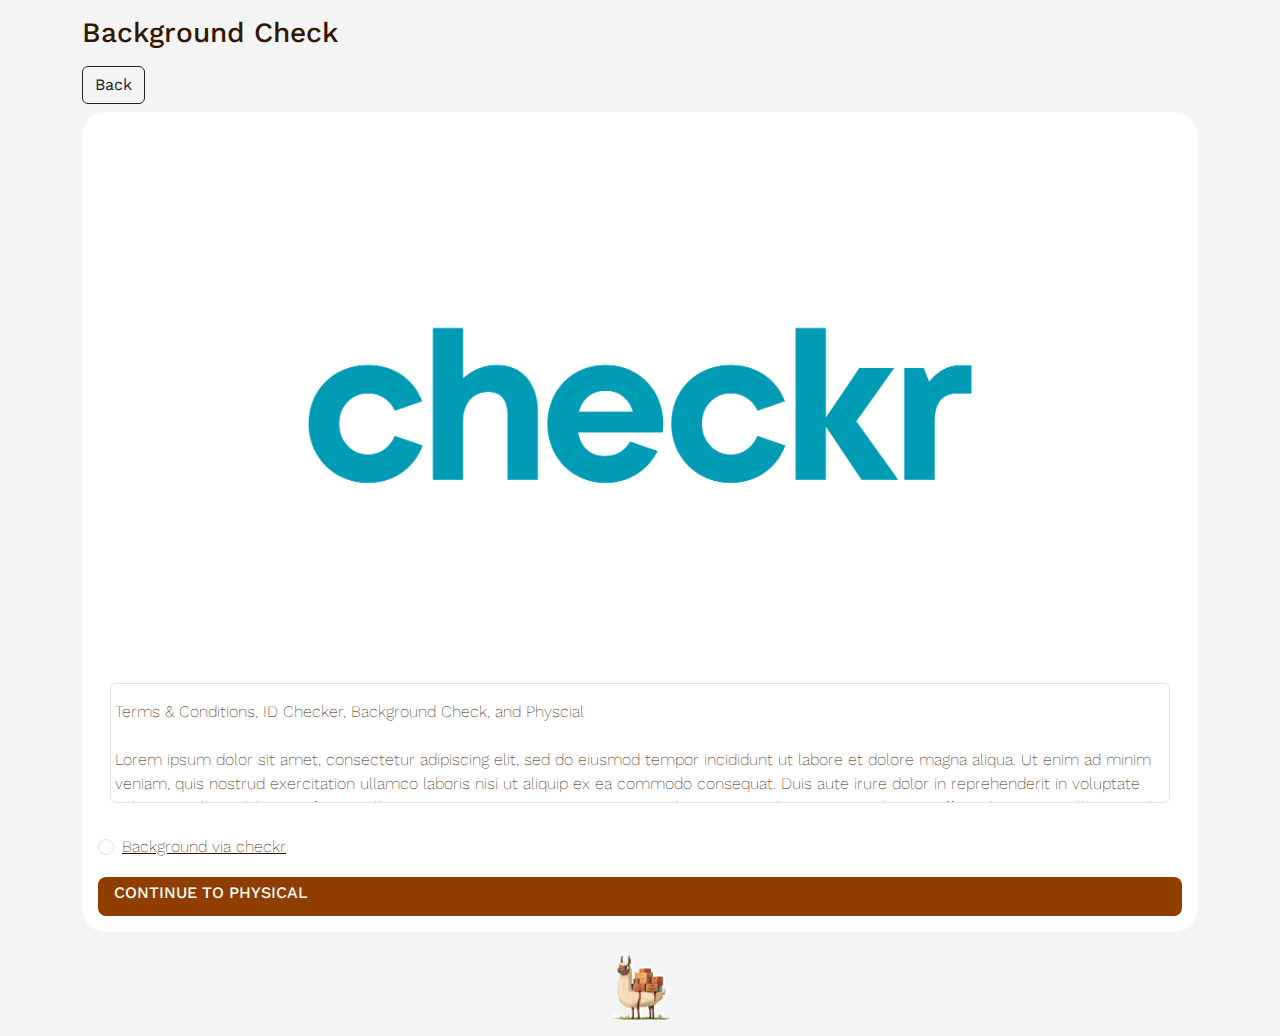
<file: background-check.html>
<!doctype html>
<html lang="en">
<head>
<meta charset="utf-8">
<meta name="viewport" content="width=device-width, initial-scale=1">
<title>Lloading Llamas</title>
<link rel="preconnect" href="https://fonts.googleapis.com">
<link rel="preconnect" href="https://fonts.gstatic.com" crossorigin>
<link href="https://fonts.googleapis.com/css2?family=Lilita+One&family=Work+Sans:ital,wght@0,100..900;1,100..900&display=swap" rel="stylesheet">
<link href="https://cdn.jsdelivr.net/npm/bootstrap@5.3.3/dist/css/bootstrap.min.css" rel="stylesheet" integrity="sha384-QWTKZyjpPEjISv5WaRU9OFeRpok6YctnYmDr5pNlyT2bRjXh0JMhjY6hW+ALEwIH" crossorigin="anonymous">
<link rel="stylesheet" href="css/stylesheet.css">
</head>
<body>
<nav class="topnav" id="sidebar-menu">

</nav>
<div class="container-sm" id="main">
    <h3 class="mb-3 mt-3">Background Check</h3>
    <a href="conditions.html"><button type="button" class="btn btn-outline-dark mb-2">Back</button></a>
    <section class="card1 p-3 mb-3">
        
        <div class="container">
            
            <img src="imgs/checkr.png" width="100%" alt="checkr logo">
            <div class="container t_c_scroll pt-3 mb-3">
                <p>Terms & Conditions, ID Checker, Background Check, and 
                    Physcial <br><br>
                    
                    Lorem ipsum dolor sit amet, consectetur adipiscing elit, sed do eiusmod tempor incididunt ut labore et dolore magna aliqua. Ut enim ad minim veniam, quis nostrud exercitation ullamco laboris nisi ut aliquip ex ea commodo consequat. Duis aute irure dolor in reprehenderit in voluptate velit esse cillum dolore eu fugiat nulla pariatur. Excepteur sint occaecat cupidatat non proident, sunt in culpa qui officia deserunt mollit anim id est laborum.
                    
                    Lorem ipsum dolor sit amet, consectetur adipiscing elit, sed do eiusmod tempor incididunt ut labore et dolore magna aliqua. Ut enim ad minim veniam, quis nostrud exercitation ullamco laboris nisi ut aliquip ex ea commodo consequat. Duis aute irure dolor in reprehenderit in voluptate velit esse cillum dolore eu fugiat nulla pariatur. Excepteur sint occaecat cupidatat non proident, sunt in culpa qui officia deserunt mollit anim id est laborum.
                    
                    Lorem ipsum dolor sit amet, consectetur adipiscing elit, sed do eiusmod tempor incididunt ut labore et dolore magna aliqua. Ut enim ad minim veniam, quis nostrud exercitation ullamco laboris nisi ut aliquip ex ea commodo consequat. Duis aute irure dolor in reprehenderit in voluptate velit esse cillum dolore eu fugiat nulla pariatur. Excepteur sint occaecat cupidatat non proident, sunt in culpa qui officia deserunt mollit anim id est laborum.
                    
                    Lorem ipsum dolor sit amet, consectetur adipiscing elit, sed do eiusmod tempor incididunt ut labore et dolore magna aliqua. Ut enim ad minim veniam, quis nostrud exercitation ullamco laboris nisi ut aliquip ex ea commodo consequat. Duis aute irure dolor in reprehenderit in voluptate velit esse cillum dolore eu fugiat nulla pariatur. Excepteur sint occaecat cupidatat non proident, sunt in culpa qui officia deserunt mollit anim id est laborum.
    
                </p>
            </div> 
            
        </div>   
        
        <div class="form-check pt-3 pb-3">
            <input class="form-check-input" type="radio" name="flexRadioDefault" id="flexRadioDefault1">
            <label class="form-check-label" for="flexRadioDefault1">
              Background via checkr 
            </label>
        </div>
        <a href="physical.html">
            <div class="container" id="verify-id">
                <h6>
                    CONTINUE TO PHYSICAL
                </h6>
            </div>
        </a>
        
    
    </section>    
    <div class="container d-flex justify-content-center mb-2">
        <div >
            <img src="imgs/mun7144_a_llama_illustration_for_a_moving_app._white_background_26ef4bb9-0df5-45f0-b35f-1cc5810c7a04 1.png" alt="Lloading Llama with boxes" width="80px">
        </div>
    </div> 
</div>


<script src="https://cdn.jsdelivr.net/npm/bootstrap@5.3.3/dist/js/bootstrap.bundle.min.js" integrity="sha384-YvpcrYf0tY3lHB60NNkmXc5s9fDVZLESaAA55NDzOxhy9GkcIdslK1eN7N6jIeHz" crossorigin="anonymous"></script>
<script src="https://cdn.jsdelivr.net/npm/@popperjs/core@2.11.8/dist/umd/popper.min.js" integrity="sha384-I7E8VVD/ismYTF4hNIPjVp/Zjvgyol6VFvRkX/vR+Vc4jQkC+hVqc2pM8ODewa9r" crossorigin="anonymous"></script>
<script src="https://cdn.jsdelivr.net/npm/bootstrap@5.3.3/dist/js/bootstrap.min.js" integrity="sha384-0pUGZvbkm6XF6gxjEnlmuGrJXVbNuzT9qBBavbLwCsOGabYfZo0T0to5eqruptLy" crossorigin="anonymous"></script>
</body>
</html>
</file>
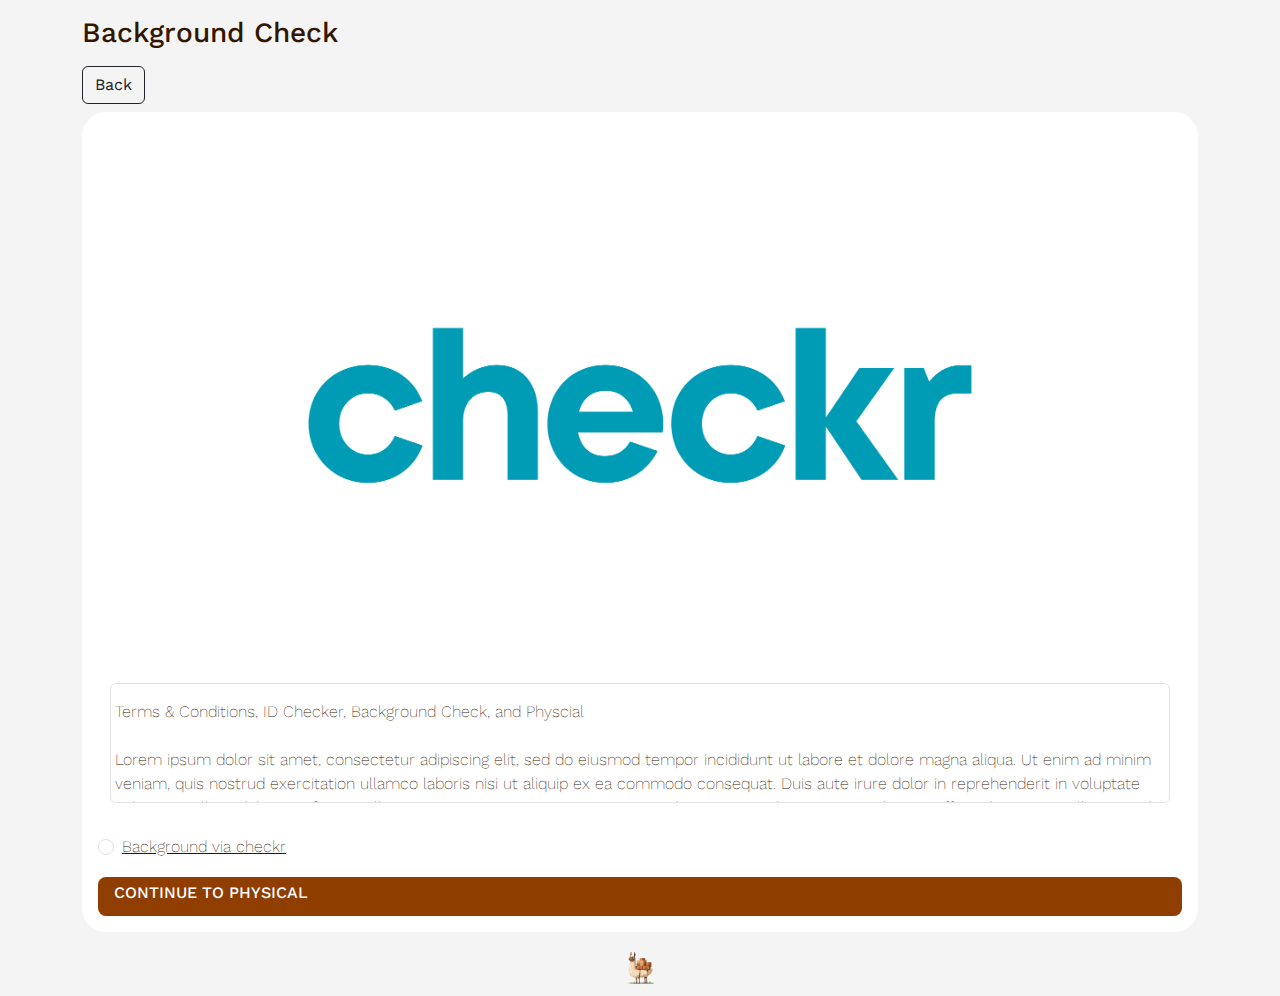
<file: background.html>
<!doctype html>
<html lang="en">
<head>
<meta charset="utf-8">
<meta name="viewport" content="width=device-width, initial-scale=1">
<title>Lloading Llamas</title>
<link rel="preconnect" href="https://fonts.googleapis.com">
<link rel="preconnect" href="https://fonts.gstatic.com" crossorigin>
<link href="https://fonts.googleapis.com/css2?family=Lilita+One&family=Work+Sans:ital,wght@0,100..900;1,100..900&display=swap" rel="stylesheet">
<link href="https://cdn.jsdelivr.net/npm/bootstrap@5.3.3/dist/css/bootstrap.min.css" rel="stylesheet" integrity="sha384-QWTKZyjpPEjISv5WaRU9OFeRpok6YctnYmDr5pNlyT2bRjXh0JMhjY6hW+ALEwIH" crossorigin="anonymous">
<link rel="stylesheet" href="css/stylesheet.css">
</head>
<body>
<nav class="topnav" id="sidebar-menu">

</nav>
<div class="container-sm" id="main">
    <h3 class="mb-3 mt-3">Background Check</h3>
    <a href="upload-id.html"><button type="button" class="btn btn-outline-dark mb-2">Back</button></a>
    <section class="card1 p-3 mb-3">
        
        <div class="container">
            
            <img src="imgs/checkr.png" width="100%" alt="checkr logo">
            <div class="container t_c_scroll pt-3 mb-3">
                <p>Terms & Conditions, ID Checker, Background Check, and 
                    Physcial <br><br>
                    
                    Lorem ipsum dolor sit amet, consectetur adipiscing elit, sed do eiusmod tempor incididunt ut labore et dolore magna aliqua. Ut enim ad minim veniam, quis nostrud exercitation ullamco laboris nisi ut aliquip ex ea commodo consequat. Duis aute irure dolor in reprehenderit in voluptate velit esse cillum dolore eu fugiat nulla pariatur. Excepteur sint occaecat cupidatat non proident, sunt in culpa qui officia deserunt mollit anim id est laborum.
                    
                    Lorem ipsum dolor sit amet, consectetur adipiscing elit, sed do eiusmod tempor incididunt ut labore et dolore magna aliqua. Ut enim ad minim veniam, quis nostrud exercitation ullamco laboris nisi ut aliquip ex ea commodo consequat. Duis aute irure dolor in reprehenderit in voluptate velit esse cillum dolore eu fugiat nulla pariatur. Excepteur sint occaecat cupidatat non proident, sunt in culpa qui officia deserunt mollit anim id est laborum.
                    
                    Lorem ipsum dolor sit amet, consectetur adipiscing elit, sed do eiusmod tempor incididunt ut labore et dolore magna aliqua. Ut enim ad minim veniam, quis nostrud exercitation ullamco laboris nisi ut aliquip ex ea commodo consequat. Duis aute irure dolor in reprehenderit in voluptate velit esse cillum dolore eu fugiat nulla pariatur. Excepteur sint occaecat cupidatat non proident, sunt in culpa qui officia deserunt mollit anim id est laborum.
                    
                    Lorem ipsum dolor sit amet, consectetur adipiscing elit, sed do eiusmod tempor incididunt ut labore et dolore magna aliqua. Ut enim ad minim veniam, quis nostrud exercitation ullamco laboris nisi ut aliquip ex ea commodo consequat. Duis aute irure dolor in reprehenderit in voluptate velit esse cillum dolore eu fugiat nulla pariatur. Excepteur sint occaecat cupidatat non proident, sunt in culpa qui officia deserunt mollit anim id est laborum.
    
                </p>
            </div> 
            
        </div>   
        
        <div class="form-check pt-3 pb-3">
            <input class="form-check-input" type="radio" name="flexRadioDefault" id="flexRadioDefault1">
            <label class="form-check-label" for="flexRadioDefault1">
              Background via checkr 
            </label>
        </div>
        <a href="physical.html">
            <div class="container" id="verify-id">
                <h6>
                    CONTINUE TO PHYSICAL
                </h6>
            </div>
        </a>
        
    
    </section>    
    <div class="container d-flex justify-content-center mb-2">
        <div >
            <img src="imgs/mun7144_a_llama_illustration_for_a_moving_app._white_background_26ef4bb9-0df5-45f0-b35f-1cc5810c7a04 1.png" alt="Lloading Llama with boxes" width="40px">
        </div>
    </div> 
</div>


<script src="https://cdn.jsdelivr.net/npm/bootstrap@5.3.3/dist/js/bootstrap.bundle.min.js" integrity="sha384-YvpcrYf0tY3lHB60NNkmXc5s9fDVZLESaAA55NDzOxhy9GkcIdslK1eN7N6jIeHz" crossorigin="anonymous"></script>
<script src="https://cdn.jsdelivr.net/npm/@popperjs/core@2.11.8/dist/umd/popper.min.js" integrity="sha384-I7E8VVD/ismYTF4hNIPjVp/Zjvgyol6VFvRkX/vR+Vc4jQkC+hVqc2pM8ODewa9r" crossorigin="anonymous"></script>
<script src="https://cdn.jsdelivr.net/npm/bootstrap@5.3.3/dist/js/bootstrap.min.js" integrity="sha384-0pUGZvbkm6XF6gxjEnlmuGrJXVbNuzT9qBBavbLwCsOGabYfZo0T0to5eqruptLy" crossorigin="anonymous"></script>
</body>
</html>
</file>
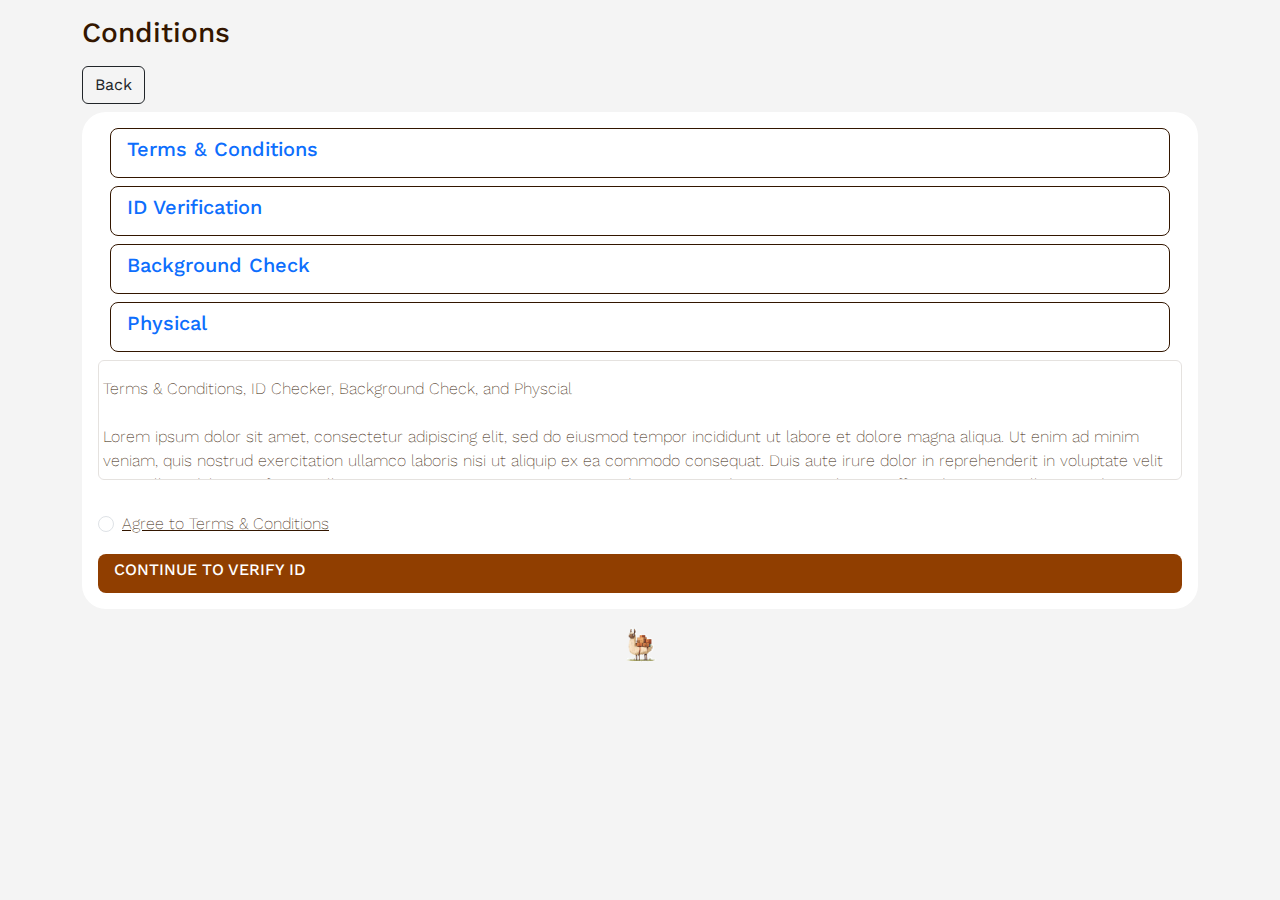
<file: conditions.html>
<!doctype html>
<html lang="en">
<head>
<meta charset="utf-8">
<meta name="viewport" content="width=device-width, initial-scale=1">
<title>Lloading Llamas</title>
<link rel="preconnect" href="https://fonts.googleapis.com">
<link rel="preconnect" href="https://fonts.gstatic.com" crossorigin>
<link href="https://fonts.googleapis.com/css2?family=Lilita+One&family=Work+Sans:ital,wght@0,100..900;1,100..900&display=swap" rel="stylesheet">
<link href="https://cdn.jsdelivr.net/npm/bootstrap@5.3.3/dist/css/bootstrap.min.css" rel="stylesheet" integrity="sha384-QWTKZyjpPEjISv5WaRU9OFeRpok6YctnYmDr5pNlyT2bRjXh0JMhjY6hW+ALEwIH" crossorigin="anonymous">
<link rel="stylesheet" href="css/stylesheet.css">
</head>
<body>
<nav class="topnav" id="sidebar-menu">

</nav>
<div class="container-sm" id="main">
    <h3 class="mb-3 mt-3">Conditions</h3>
    <a href="sign-in.html"><button type="button" class="btn btn-outline-dark mb-2">Back</button></a>
    <section class="card1 p-3 mb-3">
        
        <div class="container btn-term">
            <a href="#">
                <div class="condition-checks">
                <h5>Terms & Conditions</h5>
                </div>
            </a>   
            <a href="#">
                <div class="condition-checks">
                <h5>ID Verification</h5>
                </div>
            </a>   
            <a href="#">
                <div class="condition-checks">
                <h5>Background Check</h5>
                </div>
            </a>   
            <a href="#">
                <div class="condition-checks">
                <h5>Physical</h5>
                </div>
            </a>    
            

    
        </div>   
        <div class="container t_c_scroll pt-3 mb-3">
            <p>Terms & Conditions, ID Checker, Background Check, and 
                Physcial <br><br>
                
                Lorem ipsum dolor sit amet, consectetur adipiscing elit, sed do eiusmod tempor incididunt ut labore et dolore magna aliqua. Ut enim ad minim veniam, quis nostrud exercitation ullamco laboris nisi ut aliquip ex ea commodo consequat. Duis aute irure dolor in reprehenderit in voluptate velit esse cillum dolore eu fugiat nulla pariatur. Excepteur sint occaecat cupidatat non proident, sunt in culpa qui officia deserunt mollit anim id est laborum.
                
                Lorem ipsum dolor sit amet, consectetur adipiscing elit, sed do eiusmod tempor incididunt ut labore et dolore magna aliqua. Ut enim ad minim veniam, quis nostrud exercitation ullamco laboris nisi ut aliquip ex ea commodo consequat. Duis aute irure dolor in reprehenderit in voluptate velit esse cillum dolore eu fugiat nulla pariatur. Excepteur sint occaecat cupidatat non proident, sunt in culpa qui officia deserunt mollit anim id est laborum.
                
                Lorem ipsum dolor sit amet, consectetur adipiscing elit, sed do eiusmod tempor incididunt ut labore et dolore magna aliqua. Ut enim ad minim veniam, quis nostrud exercitation ullamco laboris nisi ut aliquip ex ea commodo consequat. Duis aute irure dolor in reprehenderit in voluptate velit esse cillum dolore eu fugiat nulla pariatur. Excepteur sint occaecat cupidatat non proident, sunt in culpa qui officia deserunt mollit anim id est laborum.
                
                Lorem ipsum dolor sit amet, consectetur adipiscing elit, sed do eiusmod tempor incididunt ut labore et dolore magna aliqua. Ut enim ad minim veniam, quis nostrud exercitation ullamco laboris nisi ut aliquip ex ea commodo consequat. Duis aute irure dolor in reprehenderit in voluptate velit esse cillum dolore eu fugiat nulla pariatur. Excepteur sint occaecat cupidatat non proident, sunt in culpa qui officia deserunt mollit anim id est laborum.

            </p>
        </div> 
        <div class="form-check pt-3 pb-3">
            <input class="form-check-input" type="radio" name="flexRadioDefault" id="flexRadioDefault1">
            <label class="form-check-label" for="flexRadioDefault1">
              Agree to Terms & Conditions
            </label>
        </div>
        <a href="upload-id.html">
            <div class="container" id="verify-id">
                <h6>
                    CONTINUE TO VERIFY ID
                </h6>
            </div>
        </a>
        
    
    </section>    
    <div class="container d-flex justify-content-center mb-2">
        <div >
            <img src="imgs/mun7144_a_llama_illustration_for_a_moving_app._white_background_26ef4bb9-0df5-45f0-b35f-1cc5810c7a04 1.png" alt="Lloading Llama with boxes" width="40px">
        </div>
    </div> 
</div>


<script src="https://cdn.jsdelivr.net/npm/bootstrap@5.3.3/dist/js/bootstrap.bundle.min.js" integrity="sha384-YvpcrYf0tY3lHB60NNkmXc5s9fDVZLESaAA55NDzOxhy9GkcIdslK1eN7N6jIeHz" crossorigin="anonymous"></script>
<script src="https://cdn.jsdelivr.net/npm/@popperjs/core@2.11.8/dist/umd/popper.min.js" integrity="sha384-I7E8VVD/ismYTF4hNIPjVp/Zjvgyol6VFvRkX/vR+Vc4jQkC+hVqc2pM8ODewa9r" crossorigin="anonymous"></script>
<script src="https://cdn.jsdelivr.net/npm/bootstrap@5.3.3/dist/js/bootstrap.min.js" integrity="sha384-0pUGZvbkm6XF6gxjEnlmuGrJXVbNuzT9qBBavbLwCsOGabYfZo0T0to5eqruptLy" crossorigin="anonymous"></script>
</body>
</html>
</file>
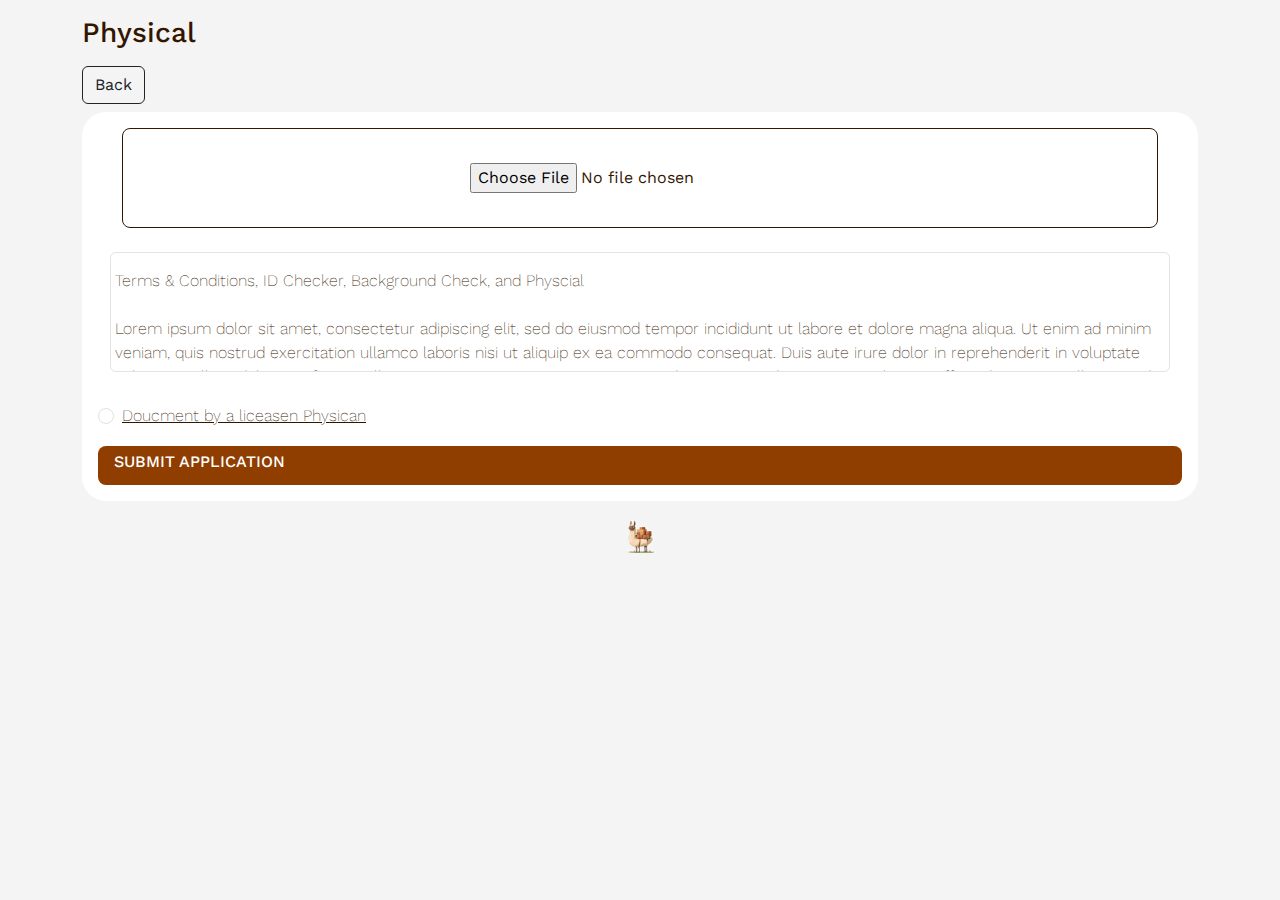
<file: physical.html>
<!doctype html>
<html lang="en">
<head>
<meta charset="utf-8">
<meta name="viewport" content="width=device-width, initial-scale=1">
<title>Lloading Llamas</title>
<link rel="preconnect" href="https://fonts.googleapis.com">
<link rel="preconnect" href="https://fonts.gstatic.com" crossorigin>
<link href="https://fonts.googleapis.com/css2?family=Lilita+One&family=Work+Sans:ital,wght@0,100..900;1,100..900&display=swap" rel="stylesheet">
<link href="https://cdn.jsdelivr.net/npm/bootstrap@5.3.3/dist/css/bootstrap.min.css" rel="stylesheet" integrity="sha384-QWTKZyjpPEjISv5WaRU9OFeRpok6YctnYmDr5pNlyT2bRjXh0JMhjY6hW+ALEwIH" crossorigin="anonymous">
<link rel="stylesheet" href="css/stylesheet.css">
</head>
<body>
<nav class="topnav" id="sidebar-menu">

</nav>
<div class="container-sm" id="main">
    <h3 class="mb-3 mt-3">Physical</h3>
    <a href="background.html"><button type="button" class="btn btn-outline-dark mb-2">Back</button></a>
    <section class="card1 p-3 mb-3">
        
        <div class="container">
            
            <div class="container">
            
                <div class="file-upload d-flex justify-content-center align-items-center">
                    <input type="file" accept="image/*" capture="environment" id="img-upload">
                </div>
                
            </div>   
            <div class="container t_c_scroll pt-3 mb-3">
                <p>Terms & Conditions, ID Checker, Background Check, and 
                    Physcial <br><br>
                    
                    Lorem ipsum dolor sit amet, consectetur adipiscing elit, sed do eiusmod tempor incididunt ut labore et dolore magna aliqua. Ut enim ad minim veniam, quis nostrud exercitation ullamco laboris nisi ut aliquip ex ea commodo consequat. Duis aute irure dolor in reprehenderit in voluptate velit esse cillum dolore eu fugiat nulla pariatur. Excepteur sint occaecat cupidatat non proident, sunt in culpa qui officia deserunt mollit anim id est laborum.
                    
                    Lorem ipsum dolor sit amet, consectetur adipiscing elit, sed do eiusmod tempor incididunt ut labore et dolore magna aliqua. Ut enim ad minim veniam, quis nostrud exercitation ullamco laboris nisi ut aliquip ex ea commodo consequat. Duis aute irure dolor in reprehenderit in voluptate velit esse cillum dolore eu fugiat nulla pariatur. Excepteur sint occaecat cupidatat non proident, sunt in culpa qui officia deserunt mollit anim id est laborum.
                    
                    Lorem ipsum dolor sit amet, consectetur adipiscing elit, sed do eiusmod tempor incididunt ut labore et dolore magna aliqua. Ut enim ad minim veniam, quis nostrud exercitation ullamco laboris nisi ut aliquip ex ea commodo consequat. Duis aute irure dolor in reprehenderit in voluptate velit esse cillum dolore eu fugiat nulla pariatur. Excepteur sint occaecat cupidatat non proident, sunt in culpa qui officia deserunt mollit anim id est laborum.
                    
                    Lorem ipsum dolor sit amet, consectetur adipiscing elit, sed do eiusmod tempor incididunt ut labore et dolore magna aliqua. Ut enim ad minim veniam, quis nostrud exercitation ullamco laboris nisi ut aliquip ex ea commodo consequat. Duis aute irure dolor in reprehenderit in voluptate velit esse cillum dolore eu fugiat nulla pariatur. Excepteur sint occaecat cupidatat non proident, sunt in culpa qui officia deserunt mollit anim id est laborum.
    
                </p>
            </div> 
            
        </div>   
        
        <div class="form-check pt-3 pb-3">
            <input class="form-check-input" type="radio" name="flexRadioDefault" id="flexRadioDefault1">
            <label class="form-check-label" for="flexRadioDefault1">
              Doucment by a liceasen Physican 
            </label>
        </div>
        <a href="index.html">
            <div class="container" id="verify-id">
                <h6>
                    SUBMIT APPLICATION
                </h6>
            </div>
        </a>
        
    
    </section>    
    <div class="container d-flex justify-content-center mb-2">
        <div >
            <img src="imgs/mun7144_a_llama_illustration_for_a_moving_app._white_background_26ef4bb9-0df5-45f0-b35f-1cc5810c7a04 1.png" alt="Lloading Llama with boxes" width="40px">
        </div>
    </div> 
</div>


<script src="https://cdn.jsdelivr.net/npm/bootstrap@5.3.3/dist/js/bootstrap.bundle.min.js" integrity="sha384-YvpcrYf0tY3lHB60NNkmXc5s9fDVZLESaAA55NDzOxhy9GkcIdslK1eN7N6jIeHz" crossorigin="anonymous"></script>
<script src="https://cdn.jsdelivr.net/npm/@popperjs/core@2.11.8/dist/umd/popper.min.js" integrity="sha384-I7E8VVD/ismYTF4hNIPjVp/Zjvgyol6VFvRkX/vR+Vc4jQkC+hVqc2pM8ODewa9r" crossorigin="anonymous"></script>
<script src="https://cdn.jsdelivr.net/npm/bootstrap@5.3.3/dist/js/bootstrap.min.js" integrity="sha384-0pUGZvbkm6XF6gxjEnlmuGrJXVbNuzT9qBBavbLwCsOGabYfZo0T0to5eqruptLy" crossorigin="anonymous"></script>
</body>
</html>
</file>
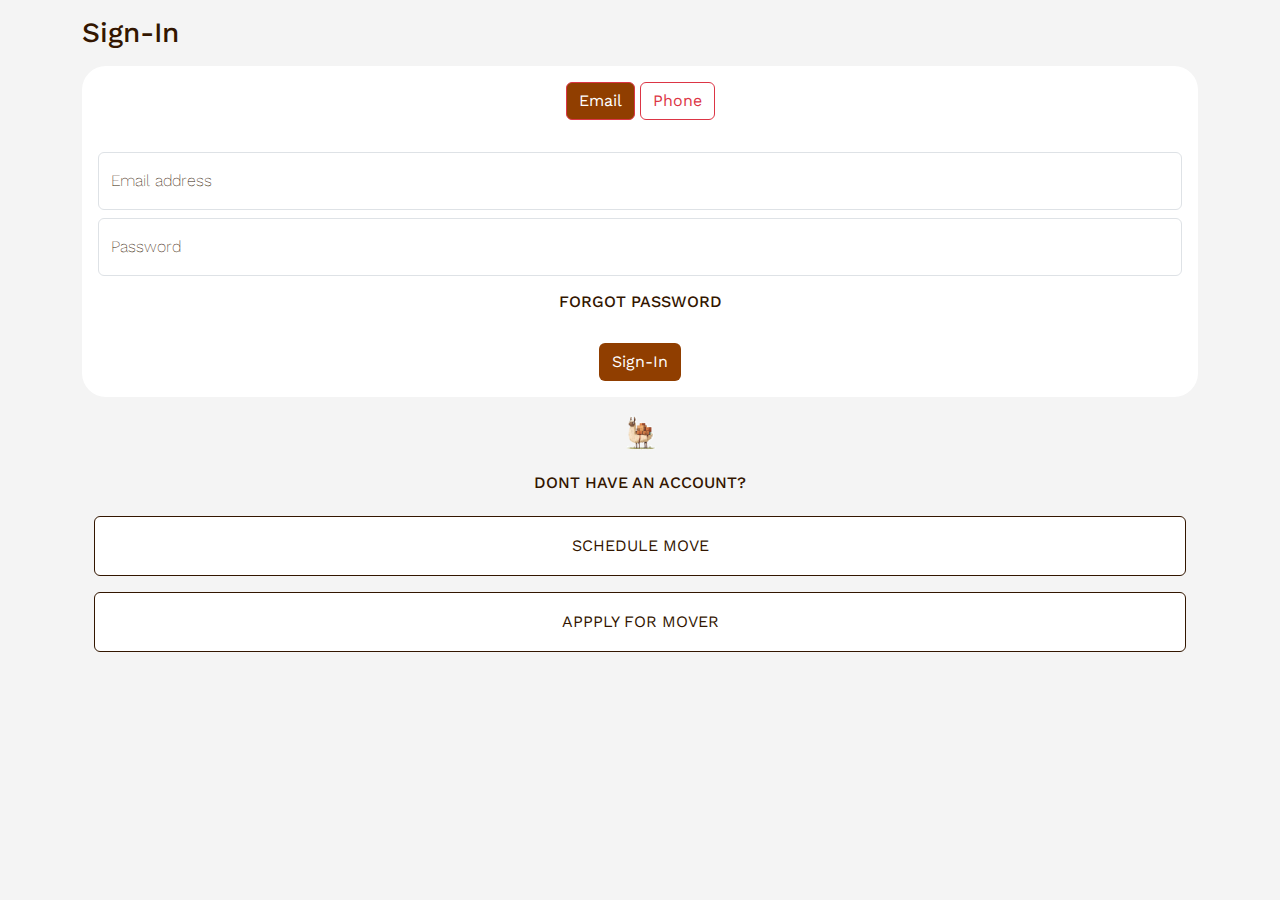
<file: sign-in.html>
<!doctype html>
<html lang="en">
<head>
<meta charset="utf-8">
<meta name="viewport" content="width=device-width, initial-scale=1">
<title>Lloading Llamas</title>
<link rel="preconnect" href="https://fonts.googleapis.com">
<link rel="preconnect" href="https://fonts.gstatic.com" crossorigin>
<link href="https://fonts.googleapis.com/css2?family=Lilita+One&family=Work+Sans:ital,wght@0,100..900;1,100..900&display=swap" rel="stylesheet">
<link href="https://cdn.jsdelivr.net/npm/bootstrap@5.3.3/dist/css/bootstrap.min.css" rel="stylesheet" integrity="sha384-QWTKZyjpPEjISv5WaRU9OFeRpok6YctnYmDr5pNlyT2bRjXh0JMhjY6hW+ALEwIH" crossorigin="anonymous">
<link rel="stylesheet" href="css/stylesheet.css">
</head>
<body>
<nav class="topnav" id="sidebar-menu">

</nav>
<div class="container-sm" id="main">
    <h3 class="mb-3 mt-3">Sign-In</h3>
    <section class="card1 p-3 mb-3">
        <div class="container d-flex justify-content-center">
            <div class="sign-in-toggle mb-3">
                <div class="mb-3 email-phone" role="group" aria-label="Horizontal radio toggle button group">
                    <input type="radio" class="btn-check" name="vbtn-radio" id="vbtn-radio1" autocomplete="off" checked>
                    <label class="btn btn-outline-danger custom-control-label" for="vbtn-radio1">Email</label>
                    
                    <input type="radio" class="btn-check" name="vbtn-radio" id="vbtn-radio2" autocomplete="off">
                    <label class="btn btn-outline-danger custom-control-label" for="vbtn-radio2">Phone</label>
                </div>
            </div>
        </div>    
        
        <div class="form-floating mb-2">
            <input type="email" class="form-control" id="floatingInput" placeholder="name@example.com">
            <label for="floatingInput" class="input-fields">Email address</label>
        </div>
        <div class="form-floating mb-3">
            <input type="password" class="form-control" id="floatingPassword" placeholder="Password">
            <label for="floatingPassword" class="input-fields">Password</label>
        </div>
        <div class="container d-flex justify-content-center mb-4">
            <div>
                <a><h6>FORGOT PASSWORD</h6></a>
            </div>
        </div>
        <div class="container d-flex justify-content-center">
            <a href="index.html"><button type="button" class="btn btn-custom" enabled>Sign-In</button></a>
        </div> 
    </section>    
    <div class="container d-flex justify-content-center mb-2">
        <div >
            <img src="imgs/mun7144_a_llama_illustration_for_a_moving_app._white_background_26ef4bb9-0df5-45f0-b35f-1cc5810c7a04 1.png" alt="Lloading Llama with boxes" width="40px">
        </div>
    </div> 
    <div class="no-account">
        <div class="container d-flex justify-content-center">   
            <div class="mb-3">
                <a><h6>DONT HAVE AN ACCOUNT?</h6></a>
            </div>
        </div>    
        <div class="container">   
            <div>
                <div class="mb-3">
                    <button type="button" class="btn btn-secondary p-1">SCHEDULE MOVE</button>
                </div>
                <div>
                    <a href="conditions.html"><button type="button" class="btn btn-secondary p-1">APPPLY FOR MOVER</button></a>
                </div>
            </div>
        </div> 
    </div>    

</div>


<script src="https://cdn.jsdelivr.net/npm/bootstrap@5.3.3/dist/js/bootstrap.bundle.min.js" integrity="sha384-YvpcrYf0tY3lHB60NNkmXc5s9fDVZLESaAA55NDzOxhy9GkcIdslK1eN7N6jIeHz" crossorigin="anonymous"></script>
<script src="https://cdn.jsdelivr.net/npm/@popperjs/core@2.11.8/dist/umd/popper.min.js" integrity="sha384-I7E8VVD/ismYTF4hNIPjVp/Zjvgyol6VFvRkX/vR+Vc4jQkC+hVqc2pM8ODewa9r" crossorigin="anonymous"></script>
<script src="https://cdn.jsdelivr.net/npm/bootstrap@5.3.3/dist/js/bootstrap.min.js" integrity="sha384-0pUGZvbkm6XF6gxjEnlmuGrJXVbNuzT9qBBavbLwCsOGabYfZo0T0to5eqruptLy" crossorigin="anonymous"></script>
</body>
</html>
</file>
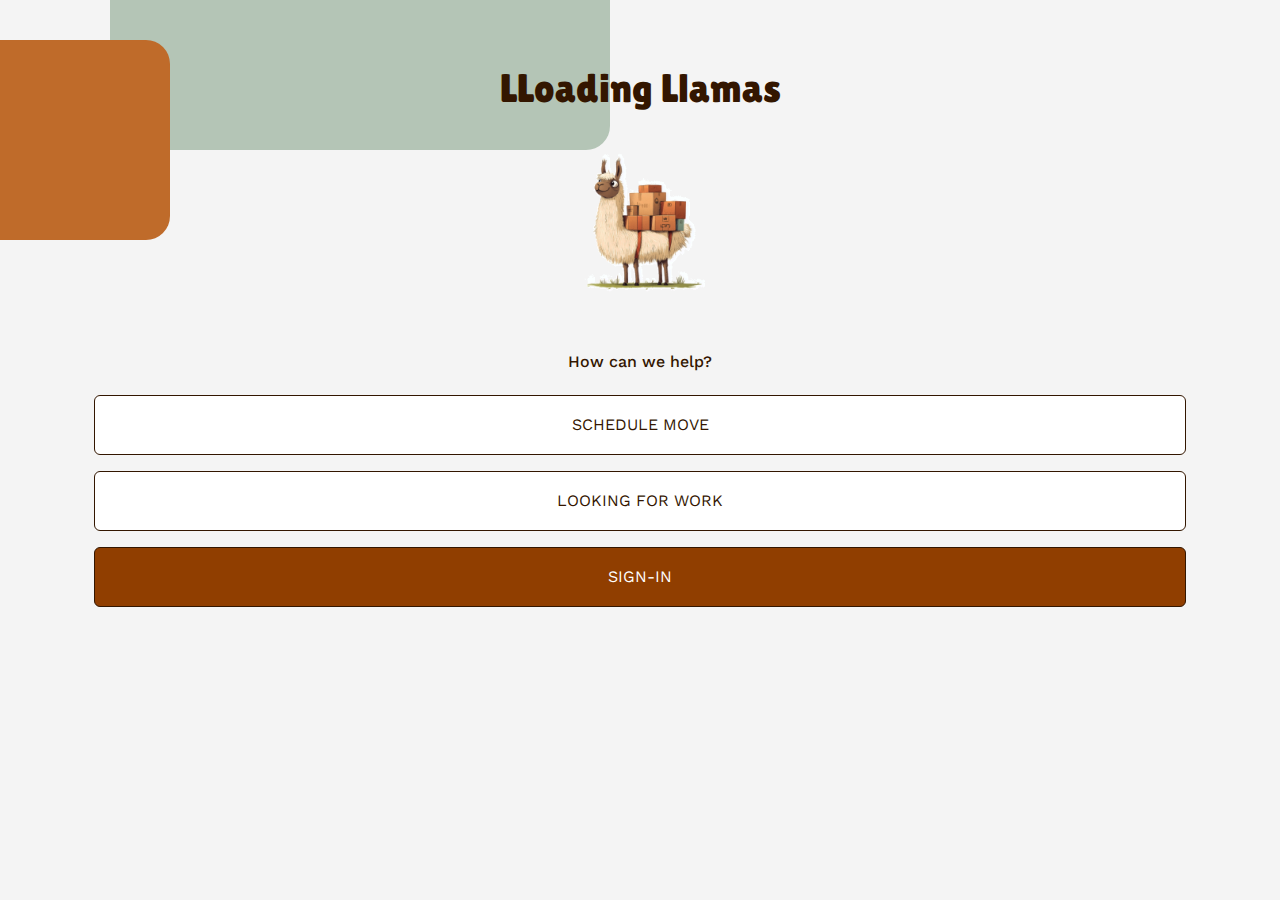
<file: splash-options.html>
<!doctype html>
<html lang="en">
<head>
<meta charset="utf-8">
<meta name="viewport" content="width=device-width, initial-scale=1">
<title>Lloading Llamas</title>
<link rel="preconnect" href="https://fonts.googleapis.com">
<link rel="preconnect" href="https://fonts.gstatic.com" crossorigin>
<link href="https://fonts.googleapis.com/css2?family=Lilita+One&family=Work+Sans:ital,wght@0,100..900;1,100..900&display=swap" rel="stylesheet">
<link href="https://cdn.jsdelivr.net/npm/bootstrap@5.3.3/dist/css/bootstrap.min.css" rel="stylesheet" integrity="sha384-QWTKZyjpPEjISv5WaRU9OFeRpok6YctnYmDr5pNlyT2bRjXh0JMhjY6hW+ALEwIH" crossorigin="anonymous">
<link rel="stylesheet" href="css/stylesheet.css">

</head>

<body>
    
<nav class="topnav" id="sidebar-menu">

</nav>
<div class="container-sm" id="main">
    <section class="pt-5">
        <div class="container d-flex justify-content-center p-3">  
            <h2 class="mb-3">LLoading Llamas</h2>
        </div>
        <span class="shape-1"></span>
        <span class="shape-2"></span>
        <div class="container d-flex justify-content-center mb-5">
            <div >
                <img src="imgs/mun7144_a_llama_illustration_for_a_moving_app._white_background_26ef4bb9-0df5-45f0-b35f-1cc5810c7a04 1.png" alt="Lloading Llama with boxes" width="160px">
            </div>
        </div> 
    </section>    
    <!-------------Buttons--------------------------------------------------->
    <div class="no-account">
        <div class="container d-flex justify-content-center">   
            <div class="mb-3">
                <a><h6>How can we help?</h6></a>
            </div>
        </div>    
        <div class="container">   
            <div>
                <div class="mb-3">
                    <button type="button" class="btn btn-secondary p-1">SCHEDULE MOVE</button>
                </div>
                
                    <div class="mb-3">
                        
                        <button type="button" class="btn btn-secondary p-1"><a href="conditions.html">LOOKING FOR WORK</a></button>
                        
                    </div>
                
                <div>
                    <a href="sign-in.html"><button type="button" class="btn btn-secondary p-1" style="background-color: #903e00; color: white;">SIGN-IN</button></a>
                </div>
            </div>
        </div> 
    </div>
    <!------------Auto Trigger to buttons?-----------------------
    <script>
        // Trigger fade-out and redirect after 5 seconds
        setTimeout(function() {
            document.body.classList.add('fade-out'); // Add fade-out class
            setTimeout(function() {
                window.location.href = "sign-in.html"; // Redirect after fade-out
            }, 2000); // Wait for 5 seconds for fade-out effect
        }, 3000); // Start the fade-out after 6 seconds
    </script>
    --------->

    
</div>


<script src="https://cdn.jsdelivr.net/npm/bootstrap@5.3.3/dist/js/bootstrap.bundle.min.js" integrity="sha384-YvpcrYf0tY3lHB60NNkmXc5s9fDVZLESaAA55NDzOxhy9GkcIdslK1eN7N6jIeHz" crossorigin="anonymous"></script>
<script src="https://cdn.jsdelivr.net/npm/@popperjs/core@2.11.8/dist/umd/popper.min.js" integrity="sha384-I7E8VVD/ismYTF4hNIPjVp/Zjvgyol6VFvRkX/vR+Vc4jQkC+hVqc2pM8ODewa9r" crossorigin="anonymous"></script>
<script src="https://cdn.jsdelivr.net/npm/bootstrap@5.3.3/dist/js/bootstrap.min.js" integrity="sha384-0pUGZvbkm6XF6gxjEnlmuGrJXVbNuzT9qBBavbLwCsOGabYfZo0T0to5eqruptLy" crossorigin="anonymous"></script>
</body>
</html>
</file>
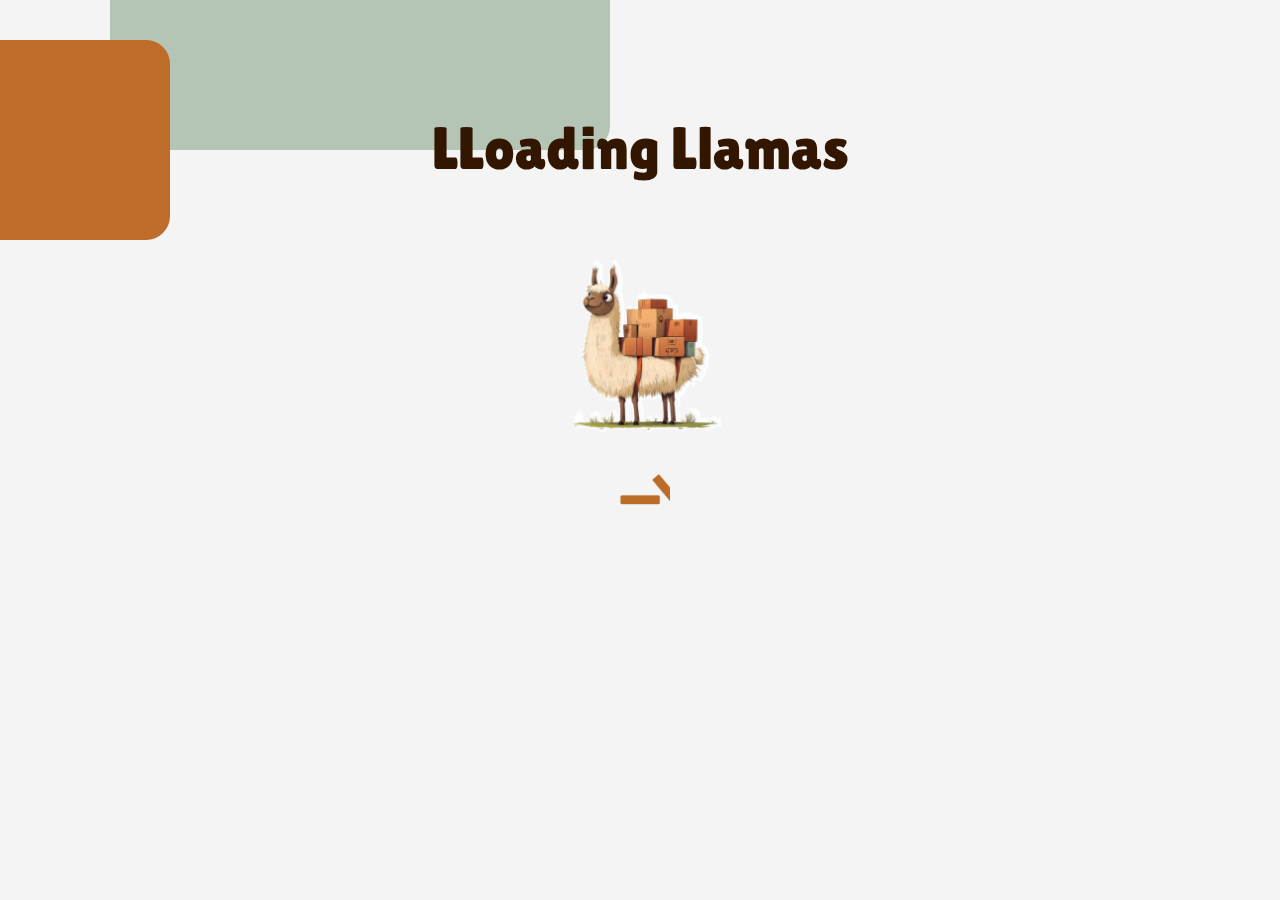
<file: splash.html>
<!doctype html>
<html lang="en">
<head>
<meta charset="utf-8">
<meta name="viewport" content="width=device-width, initial-scale=1">
<title>Lloading Llamas</title>
<link rel="preconnect" href="https://fonts.googleapis.com">
<link rel="preconnect" href="https://fonts.gstatic.com" crossorigin>
<link href="https://fonts.googleapis.com/css2?family=Lilita+One&family=Work+Sans:ital,wght@0,100..900;1,100..900&display=swap" rel="stylesheet">
<link href="https://cdn.jsdelivr.net/npm/bootstrap@5.3.3/dist/css/bootstrap.min.css" rel="stylesheet" integrity="sha384-QWTKZyjpPEjISv5WaRU9OFeRpok6YctnYmDr5pNlyT2bRjXh0JMhjY6hW+ALEwIH" crossorigin="anonymous">
<link rel="stylesheet" href="css/stylesheet.css">
</head>
<body>
<nav class="topnav" id="sidebar-menu">

</nav>
<div class="container-sm" id="main">
    <section class="pt-3">
        <div class="container d-flex justify-content-center p-5">  
            <h1 class="mb-3 mt-5">LLoading Llamas</h1>
        </div>
        <span class="shape-1"></span>
        <span class="shape-2"></span>
        <div class="container d-flex justify-content-center mb-1">
            <div >
                <img src="imgs/mun7144_a_llama_illustration_for_a_moving_app._white_background_26ef4bb9-0df5-45f0-b35f-1cc5810c7a04 1.png" alt="Lloading Llama with boxes" width="200px">
            </div>
        </div> 
        <div class="container d-flex justify-content-center">
            <div >
                <img src="imgs/animations/lloamingLLamas-lloadingAnimation.gif" alt="Lloading Llama with boxes" width="60px">
            </div>
        </div> 
    </section>    
    <!-------------Buttons---------------------------------------------
    <div class="no-account">
        <div class="container d-flex justify-content-center">   
            <div class="mb-3">
                <a><h6>How can we help?</h6></a>
            </div>
        </div>    
        <div class="container">   
            <div>
                <div class="mb-3">
                    <button type="button" class="btn btn-secondary p-1">SCHEDULE MOVE</button>
                </div>
                <div>
                    <button type="button" class="btn btn-secondary p-1">APPPLY FOR MOVER</button>
                </div>
            </div>
        </div> 
    </div>    
    ---------->
    <!------------Auto Trigger to buttons?-------------------------------->
    <script>
        // Trigger fade-out and redirect after 5 seconds
        setTimeout(function() {
            document.body.classList.add('fade-out');
            setTimeout(function() {
                window.location.href = "splash-options.html"; 
            }, 1000); 
        }, 2000); 
    </script>
    
</div>


<script src="https://cdn.jsdelivr.net/npm/bootstrap@5.3.3/dist/js/bootstrap.bundle.min.js" integrity="sha384-YvpcrYf0tY3lHB60NNkmXc5s9fDVZLESaAA55NDzOxhy9GkcIdslK1eN7N6jIeHz" crossorigin="anonymous"></script>
<script src="https://cdn.jsdelivr.net/npm/@popperjs/core@2.11.8/dist/umd/popper.min.js" integrity="sha384-I7E8VVD/ismYTF4hNIPjVp/Zjvgyol6VFvRkX/vR+Vc4jQkC+hVqc2pM8ODewa9r" crossorigin="anonymous"></script>
<script src="https://cdn.jsdelivr.net/npm/bootstrap@5.3.3/dist/js/bootstrap.min.js" integrity="sha384-0pUGZvbkm6XF6gxjEnlmuGrJXVbNuzT9qBBavbLwCsOGabYfZo0T0to5eqruptLy" crossorigin="anonymous"></script>
</body>
</html>
</file>
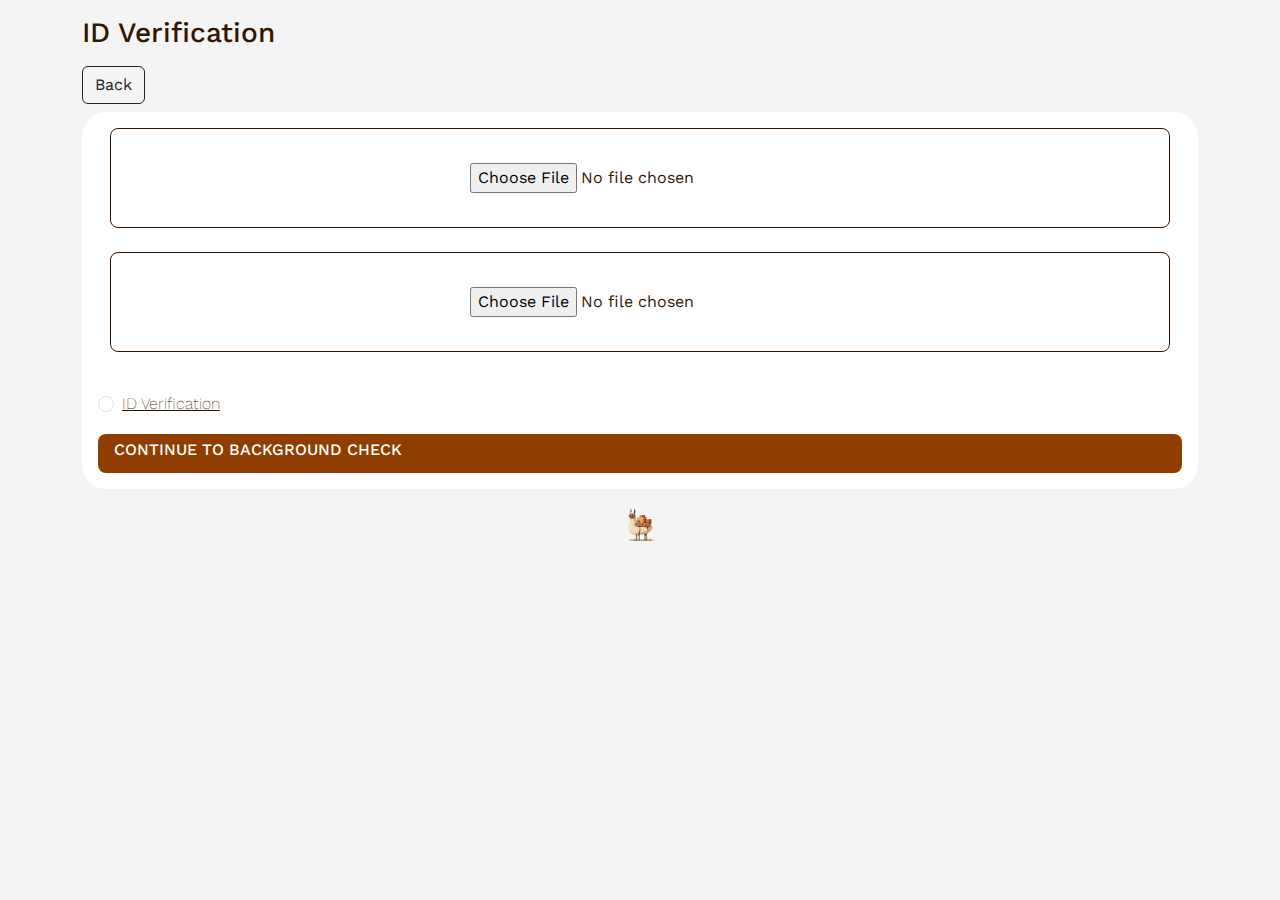
<file: upload-id.html>
<!doctype html>
<html lang="en">
<head>
<meta charset="utf-8">
<meta name="viewport" content="width=device-width, initial-scale=1">
<title>Lloading Llamas</title>
<link rel="preconnect" href="https://fonts.googleapis.com">
<link rel="preconnect" href="https://fonts.gstatic.com" crossorigin>
<link href="https://fonts.googleapis.com/css2?family=Lilita+One&family=Work+Sans:ital,wght@0,100..900;1,100..900&display=swap" rel="stylesheet">
<link href="https://cdn.jsdelivr.net/npm/bootstrap@5.3.3/dist/css/bootstrap.min.css" rel="stylesheet" integrity="sha384-QWTKZyjpPEjISv5WaRU9OFeRpok6YctnYmDr5pNlyT2bRjXh0JMhjY6hW+ALEwIH" crossorigin="anonymous">
<link rel="stylesheet" href="css/stylesheet.css">
</head>
<body>
<nav class="topnav" id="sidebar-menu">

</nav>
<div class="container-sm" id="main">
    <h3 class="mb-3 mt-3">ID Verification</h3>
    <a href="conditions.html"><button type="button" class="btn btn-outline-dark mb-2">Back</button></a>
    <section class="card1 p-3 mb-3">
        
        <div class="container">
            
            <div class="file-upload d-flex justify-content-center align-items-center">
                <input type="file" accept="image/*" capture="environment" id="img-upload">
            </div>
            <div class="file-upload d-flex justify-content-center align-items-center">
                <input type="file" accept="image/*" capture="environment">
            </div>
            
        </div>   
        
        <div class="form-check pt-3 pb-3">
            <input class="form-check-input" type="radio" name="flexRadioDefault" id="flexRadioDefault1">
            <label class="form-check-label" for="flexRadioDefault1">
              ID Verification 
            </label>
        </div>
        <a href="background.html">
            <div class="container" id="verify-id">
                <h6>
                    CONTINUE TO BACKGROUND CHECK
                </h6>
            </div>
        </a>
        
    
    </section>    
    <div class="container d-flex justify-content-center mb-2">
        <div >
            <img src="imgs/mun7144_a_llama_illustration_for_a_moving_app._white_background_26ef4bb9-0df5-45f0-b35f-1cc5810c7a04 1.png" alt="Lloading Llama with boxes" width="40px">
        </div>
    </div> 
</div>


<script src="https://cdn.jsdelivr.net/npm/bootstrap@5.3.3/dist/js/bootstrap.bundle.min.js" integrity="sha384-YvpcrYf0tY3lHB60NNkmXc5s9fDVZLESaAA55NDzOxhy9GkcIdslK1eN7N6jIeHz" crossorigin="anonymous"></script>
<script src="https://cdn.jsdelivr.net/npm/@popperjs/core@2.11.8/dist/umd/popper.min.js" integrity="sha384-I7E8VVD/ismYTF4hNIPjVp/Zjvgyol6VFvRkX/vR+Vc4jQkC+hVqc2pM8ODewa9r" crossorigin="anonymous"></script>
<script src="https://cdn.jsdelivr.net/npm/bootstrap@5.3.3/dist/js/bootstrap.min.js" integrity="sha384-0pUGZvbkm6XF6gxjEnlmuGrJXVbNuzT9qBBavbLwCsOGabYfZo0T0to5eqruptLy" crossorigin="anonymous"></script>
</body>
</html>
</file>
<file: css/stylesheet.css>
/*----Colors--------------------------------------------------------------------------------------
--white: #ffffff;
--off-white: #f4f4f4;
--cream: #f2f5f4;
--peach-pastel: #ffeddf;
--peachy: #de8948;
--boxxy-orange: #bf6b2a;
--burnt-orange: #903e00;
--dusk-orange: #331600;
-----*/

/*----Fonts---------------------------------------------------------------------------------------
.lilita-one-regular {
    font-family: "Lilita One", sans-serif;
    font-weight: 400;
    font-style: normal;
  }
  
.work-sans {
    font-family: "Work Sans", sans-serif;
    font-optical-sizing: auto;
    font-weight: 100-900;
    font-style: normal;
  }  
-----*/


a {
    text-decoration: none;
}
.form-check-label {
    text-decoration: underline;
}

body {
    background-color: #F4F4F4;
    font-family: "Work Sans", sans-serif;
    font-weight: 200;
    font-style: normal;
    color: #331600 !important;
    overflow: hidden;
}

.card1 {
    background-color: white;
    width: 100%;
    border-radius: 24px;
}

.file-upload {
    border: 1px #331600 solid;
    margin-bottom: 24px;
    border-radius: 8px;
    height: 100px;
}

.t_c_scroll {
    height: 120px;
    overflow: hidden;
    scroll-behavior: vertical;
    border: 1px #33160020 solid;
    border-radius: 6px;
    padding: 4px;
}

.custom-control-label:focus {
    border-color:#F4F4F4;
    background-color: #331600 !important;
}

#main {
    position: relative;
}

button a {
    text-decoration: none;
    color: #331600;
}

.btn-outline-danger {
    transition: background-color 0.3s ease, color 0.3s ease; 
    
  }

h1 {
    font-family: "Lilita One", sans-serif;
    font-size: 60px;
    text-align: center;
}

h2 {
    font-family: "Lilita One", sans-serif;
    font-size: 40px;
    text-align: center;
    color: #331600;
}

.condition-checks {
    border: 1px #331600 solid;
    border-radius: 8px;
    padding: 8px 16px;
    margin-bottom: 8px;
    align-items: center;
}

#verify-id {
    background-color: #903e00;
    align-items: center;
    color: white;
    padding: 6px 16px;
    border-radius: 8px;
}

.btn-term div:hover {
    background-color: #331600 !important;
    color: white;
}

.btn-term a:focus, .btn-term a:visited {
    color: #331600;
    text-decoration: underline;
    background-color: #331600;
}

.btn-check:checked + .btn-outline-danger {
    background-color: #903e00;  
    color: white;
  }

.btn-outline-danger:hover {
    background-color: #bf6b2a; 
    color: white;
  }

.btn-custom {
    background-color: #903e00 !important;
    color: white;
}

.btn-custom:hover {
    background-color: #ffffff !important;
    border: 1px #331600 solid;
    color: #331600;
}

.shape-1  {
    background-color: #bf6b2a;
    width: 200px;
    height: 200px;
    position: absolute;
    border-radius: 24px;
    top: 40px;
    left: -100px;
    z-index: -10;
}

.shape-2  {
    background-color: #B4C5B6;
    width: 500px;
    height: 300px;
    position: absolute;
    border-radius: 24px;
    top: -150px;
    left: 40px;
    z-index: -20;
}
.shape-3  {
    background-color: #de8948;
    width: 400px;
    height: 300px;
    position: absolute;
    border-radius: 24px;
    bottom: -140px;
    right: -40px;
    z-index: -20;
}

.btn-secondary {
    width: 100%;
    height: 60px;
    padding: 10px;
    background-color: white;
    border: 1px #331600 solid;
    color: #331600;
}

.no-account {
    margin-top: 20px !important;
}

#splashcontent {

}
</file>
